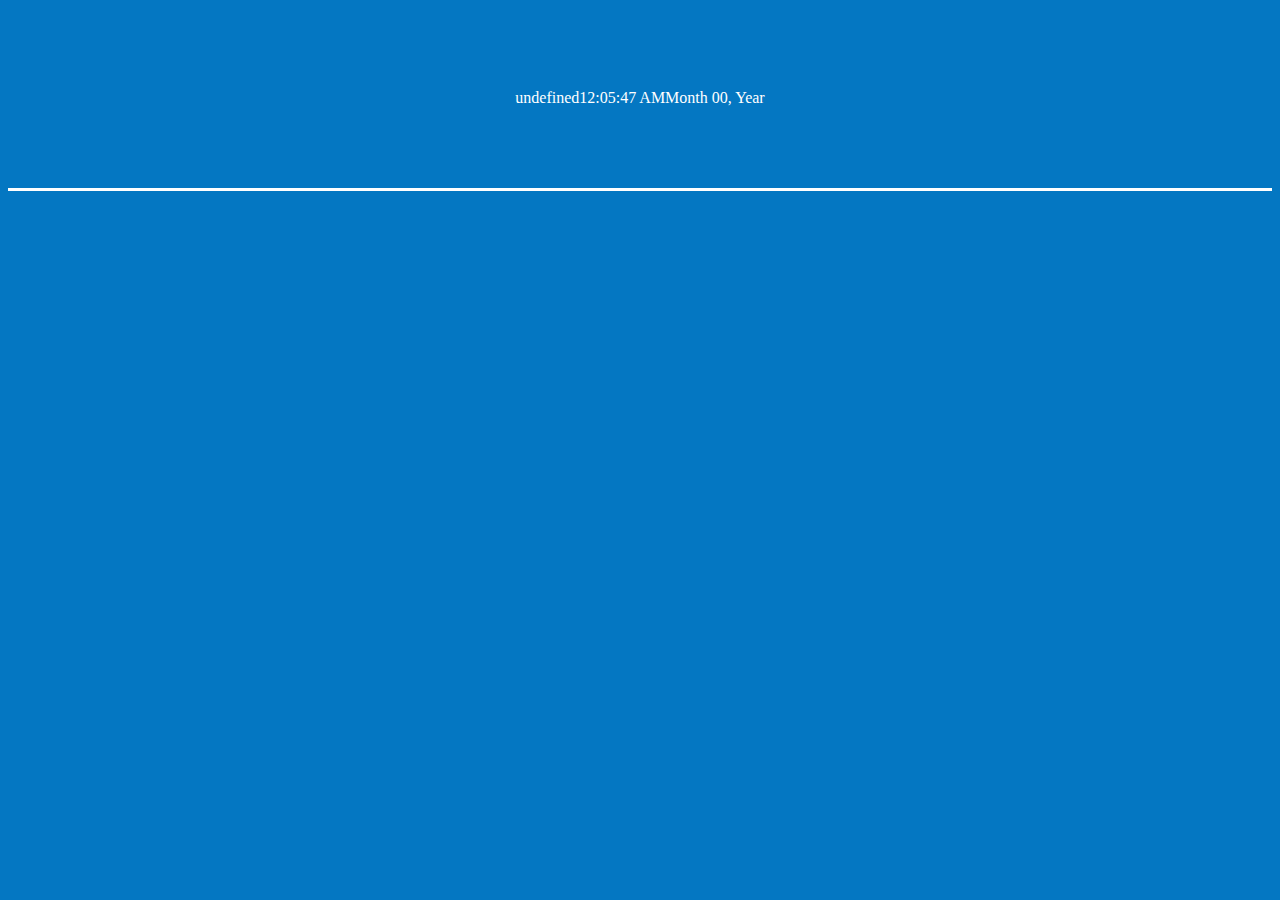
<file: Clock/index.html>
<!DOCTYPE html>
<html lang="en">
<head>
    <meta charset="UTF-8">
    <meta http-equiv="X-UA-Compatible" content="IE=edge">
    <meta name="viewport" content="width=device-width, initial-scale=1.0">
    <link rel="stylesheet" href="clock.css">
    <script src="clock.js"></script> 
    <title>clock</title>
</head>
<body>
    <div class="greeting">
        <div id="greeting"></div>
        <div id="time">12:00:00 PM</div>
        <div class="date">
            <span id="month"></span>Month</span>
            <span id="daynum">00</span>,
            <span id="year">Year</span>
          </div>
    </div>
    <script>
        setInterval(()=>{
            const time=document.querySelector("#time");
            var date=new Date();
    var hour=date.getHours();
    var min=date.getMinutes();
    var sec=date.getSeconds();
    var midday="AM";
    if(hour>12){
        midday="PM"
        hour=hour-12;
    }
    if (hour<10){
        hour="0"+hour
    }
    if (min<10){
        min="0"+min
    }
    if (sec<10){
        sec="0"+sec
    }
    time.textContent=hour+":"+min+":"+sec+" "+midday;

    if(hour<12){
        var greeting="Good Morning";
    }
    else if(hour>=12 && hour<=5){
        var greeting="Good Afternoon";
    }
    else if(hour>=5 && hour<=9){
        var greeting="Good Evening";
    }
    else if (hour>=9 && hour<=6){
        var greeting="Good Night";
    }
    document.getElementById("greeting").innerHTML=greeting;

        });

        setInterval(()=>{
            const date=document.querySelector("#month");
    mo = now.getMonth(),
    dnum = now.getDate(),
    yr = now.getFullYear()
    date.textContent=mo+" "+dnum+" "+yr;
        });
    </script>
</body>
</html>
</file>
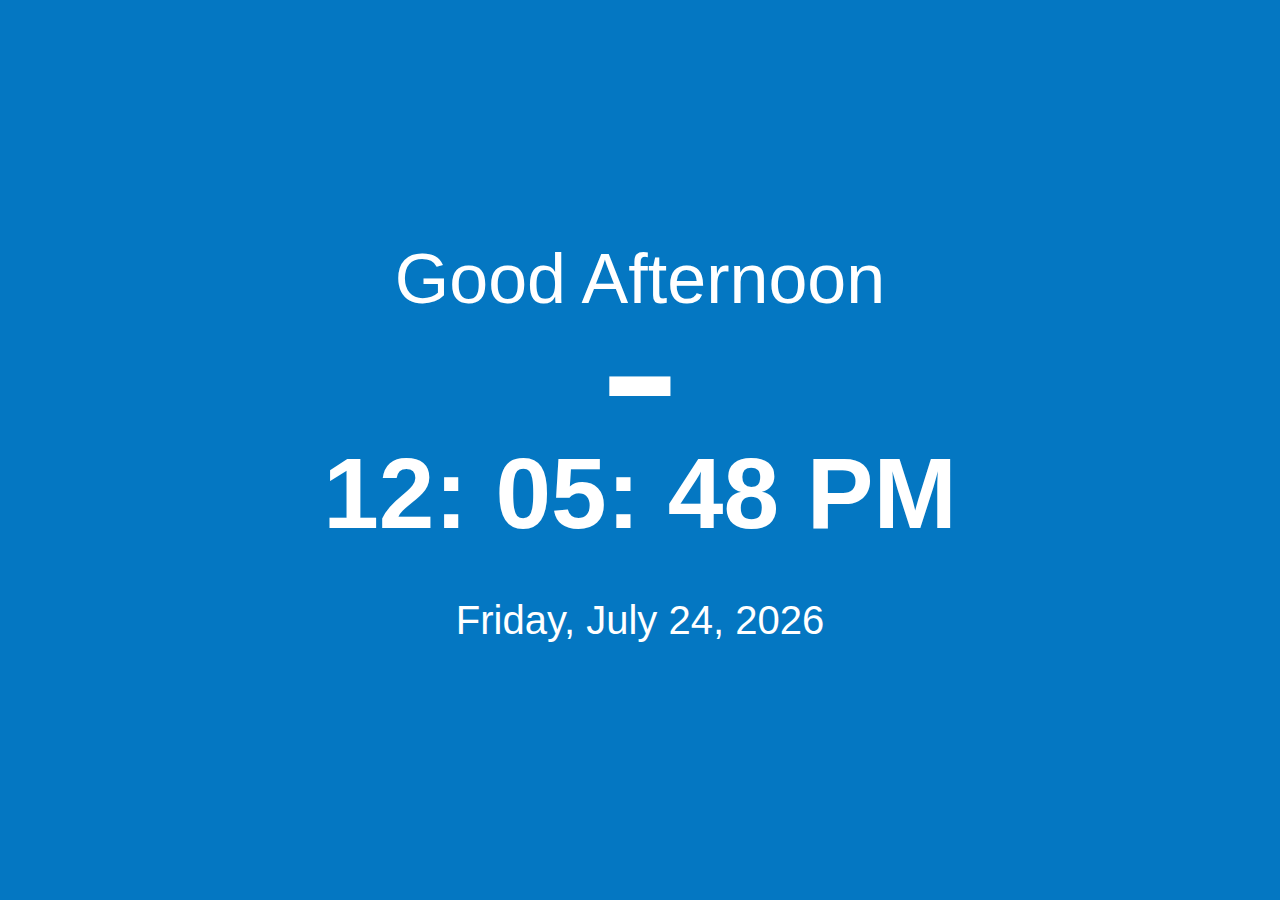
<file: cl.html>
<!DOCTYPE html>
<html lang="en">
<head>
    <meta charset="UTF-8">
    <meta http-equiv="X-UA-Compatible" content="IE=edge">
    <meta name="viewport" content="width=device-width, initial-scale=1.0">
    <link rel="stylesheet" href="cl.css">
    <script src="cl.js"></script>
        <title>Document</title>
</head>
<body>
    <!DOCTYPE html>
    <html lang="en" dir="ltr">
      <head>
        <meta charset="utf-8">
        <title>Digital Clock With Date</title>
        <link rel="stylesheet" href="style.css">
      </head>
      <body onload="initClock()">
    
       
        <div class="datetime">
          <div class="greeting">
          <div id="greeting"></div>
          </div>
          <div class="time">
            <span id="hour">00</span>:
            <span id="minutes">00</span>:
            <span id="seconds">00</span>
            <span id="period">AM</span>
          </div>
          <div class="date">
            <span id="dayname">Day</span>,
            <span id="month">Month</span>
            <span id="daynum">00</span>,
            <span id="year">Year</span>
          </div>
        </div>

</body>
</html>
</file>
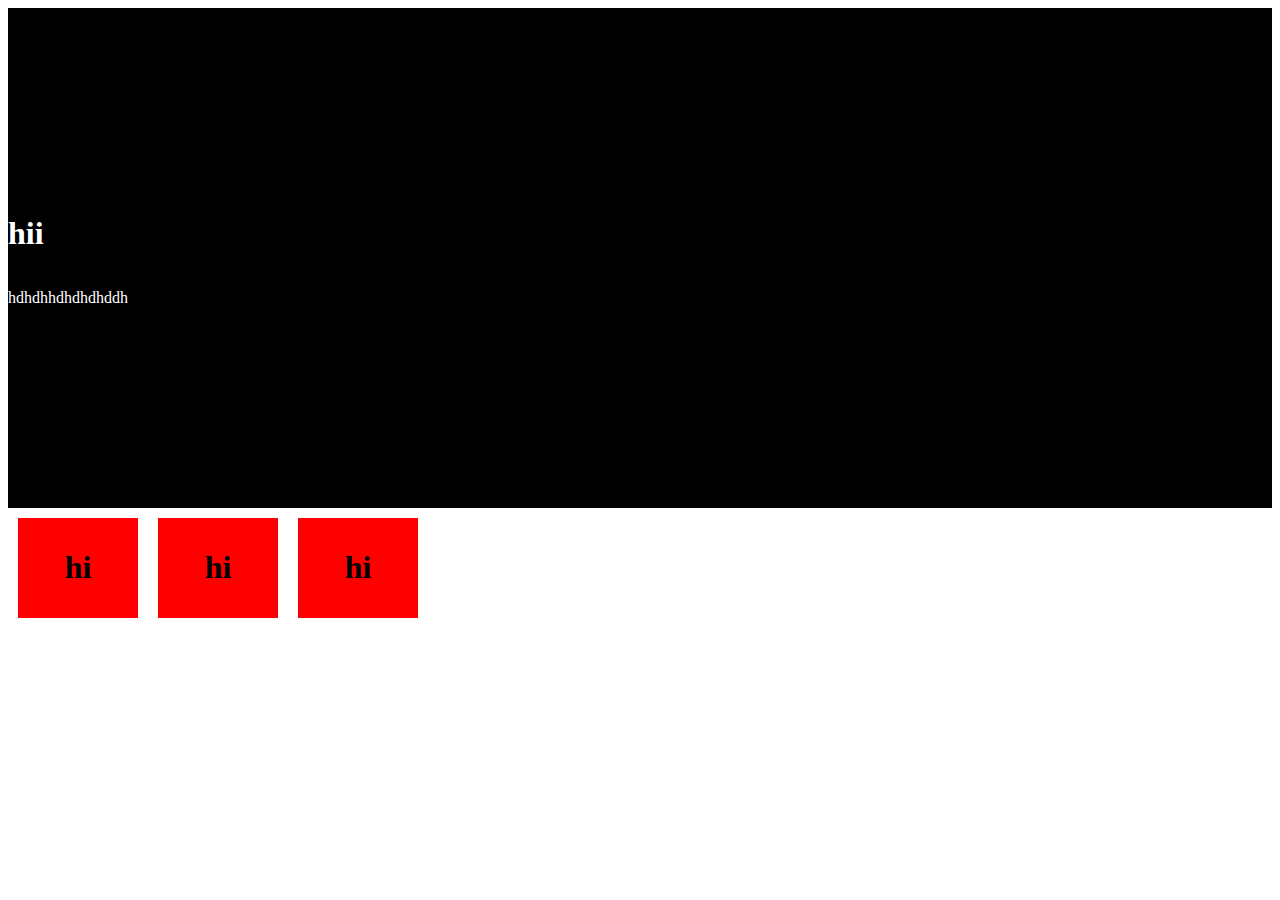
<file: Flexbox/f.html>
<!DOCTYPE html>
<html lang="en">
<head>
    <meta charset="UTF-8">
    <meta http-equiv="X-UA-Compatible" content="IE=edge">
    <meta name="viewport" content="width=<device-width>, initial-scale=1.0">
    <title>Document</title>
    <style>
        .flex-container{
            display: flex;
        }
        .flexs{
            background-color: red;
            width:100px;
            margin:10px;
            justify-items: center;
            padding:10px;

        }
        header{
            background-color: black;
            color:white;
           
        }
        .con{
            display: flex;
            flex-direction: column;
            height:500px;
            justify-content: center;
            /* align-items: center; */
           

        }

    </style>
</head>
<body>
    <header>
        <div class="con">
        <h1>hii</h1>
        <p>hdhdhhdhdhdhddh</p>
        </div>
    </header>
    <div class="flex-container">
        <div class="flexs">
            <h1>hi</h1>
        </div>
        <div class="flexs">
            <h1>hi</h1>
        </div>
        <div class="flexs">
            <h1>hi</h1>
        </div>
    </div>
</body>
</html>
</file>
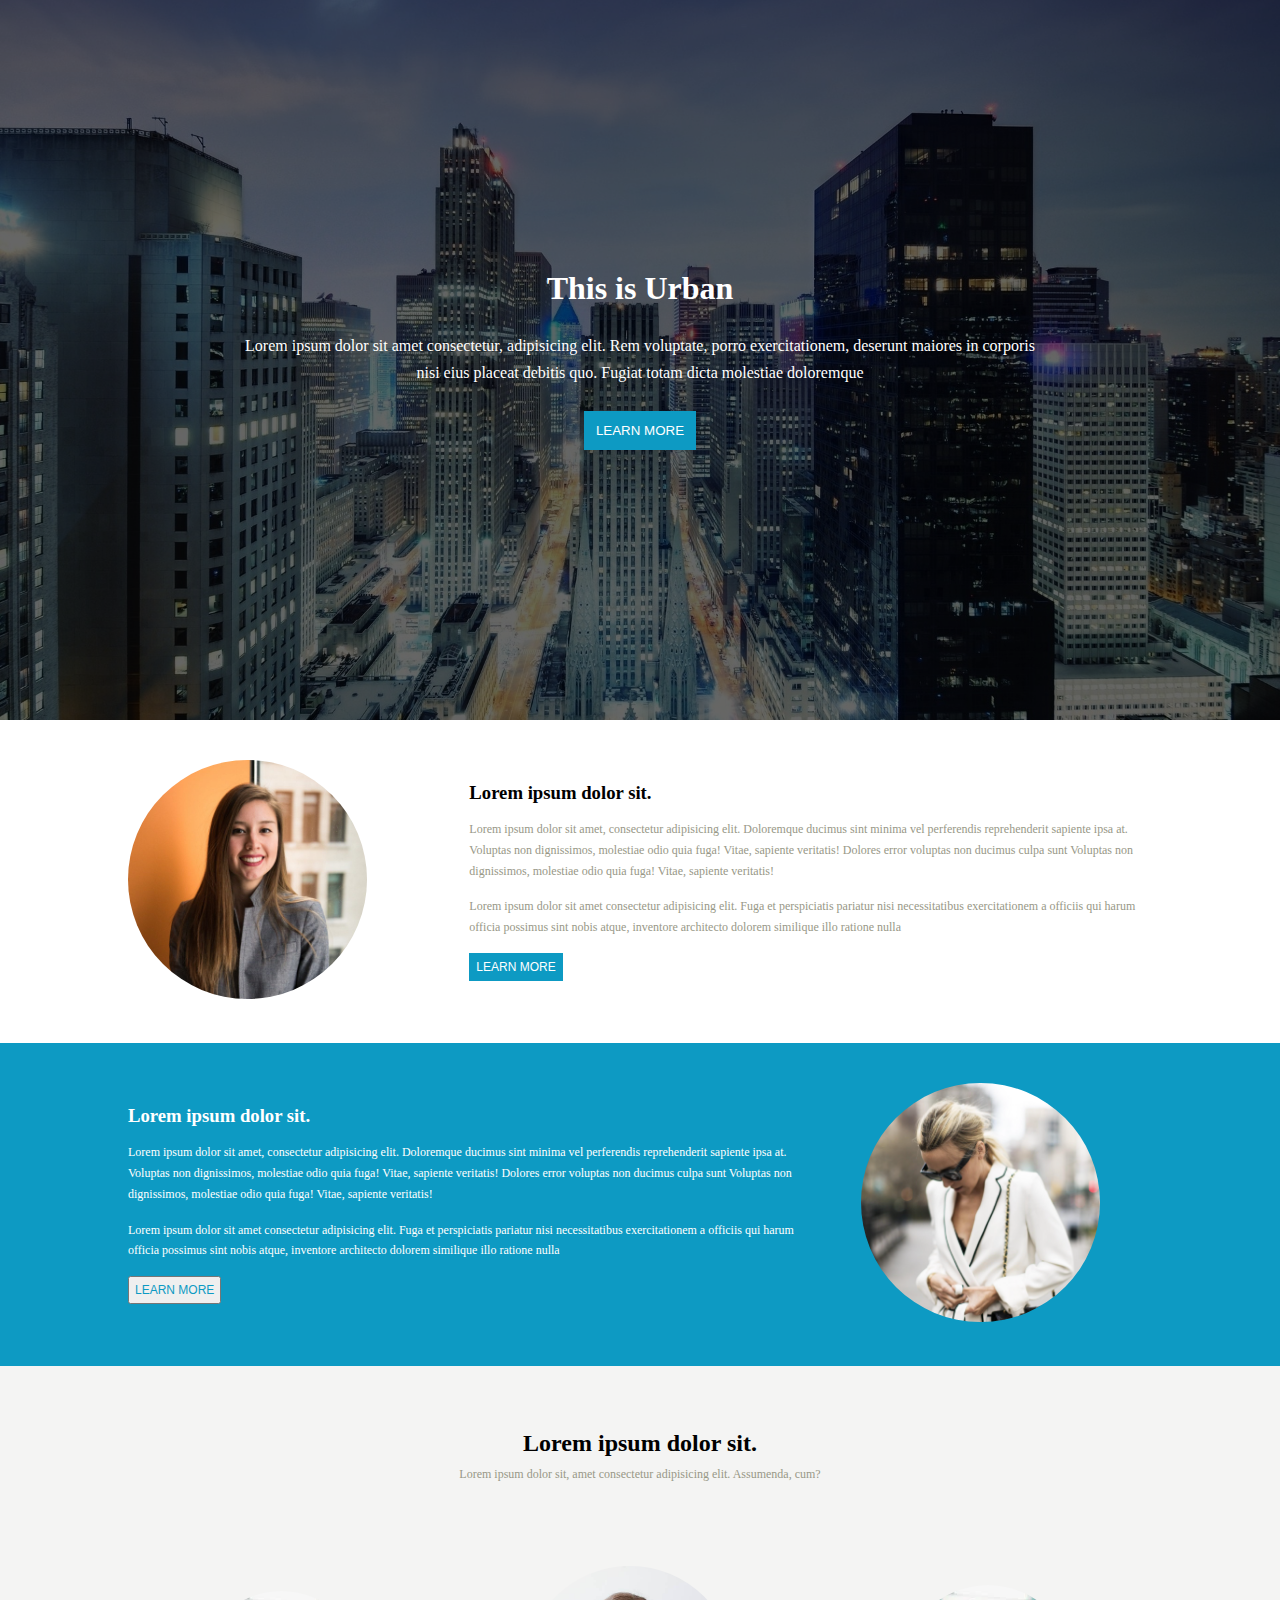
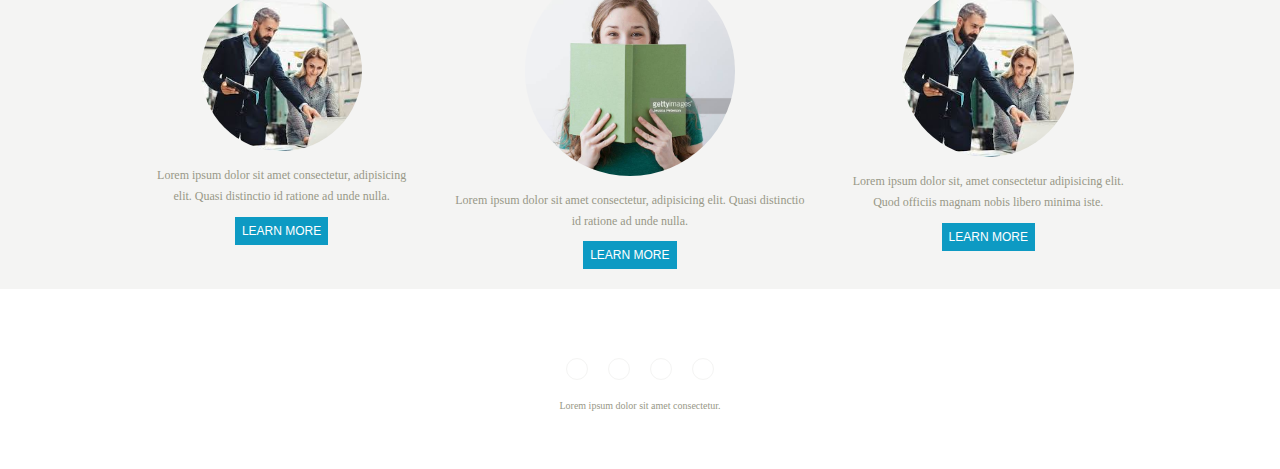
<file: Flexbox/flex.html>
<!DOCTYPE html>
<html lang="en">
<head>
    <meta charset="UTF-8">
    <meta http-equiv="X-UA-Compatible" content="IE=edge">
    <meta name="viewport" content="width=device-width, initial-scale=1.0">
    <link rel="stylesheet" href="https://use.fontawesome.com/releases/v5.8.2/css/all.css" integrity="sha384-oS3vJWv+0UjzBfQzYUhtDYW+Pj2yciDJxpsK1OYPAYjqT085Qq/1cq5FLXAZQ7Ay" crossorigin="anonymous">
    <link rel="stylesheet" media="screen and (max-width:1024px)" href="mobile1.css">
    <link rel="stylesheet" href="flex.css">
    <title>Flex Exercise</title>
</head>
<body>
    <header>
        <div class="wrapper-container">
        <div class="main-container">
            <h1>This is Urban</h1>
            <p>Lorem ipsum dolor sit amet consectetur, adipisicing elit. Rem voluptate, porro exercitationem, deserunt maiores in corporis nisi eius placeat debitis quo. Fugiat totam dicta molestiae doloremque</p>
            <button class="btn1" type="button">LEARN MORE</button>
        </div>
        </div>
    </header>
    <div class="wrapper-container">
    <div class="flex-columns">
            <div class="column-1">
                <img src="flex2.jpg" alt="">
            </div>
            <div class="column-2">
                <h3>Lorem ipsum dolor sit.</h3>
                <p>Lorem ipsum dolor sit amet, consectetur adipisicing elit. Doloremque ducimus sint minima vel perferendis reprehenderit sapiente ipsa at. Voluptas non dignissimos, molestiae odio quia fuga! Vitae, sapiente veritatis! Dolores error voluptas non ducimus culpa sunt Voluptas non dignissimos, molestiae odio quia fuga! Vitae, sapiente veritatis!</p>
                <p>Lorem ipsum dolor sit amet consectetur adipisicing elit. Fuga et perspiciatis pariatur nisi necessitatibus exercitationem a officiis qui harum officia possimus sint nobis atque, inventore architecto dolorem similique illo ratione nulla</p>
                <button class="btn3" type="button">LEARN MORE</button>
            </div>
        </div>
    </div>
    <section class="primary-container">
    <div class="wrapper-container">
        <div class="flex-columns-2">
            <div class="column-2 content">
                <h3>Lorem ipsum dolor sit.</h3>
                <p>Lorem ipsum dolor sit amet, consectetur adipisicing elit. Doloremque ducimus sint minima vel perferendis reprehenderit sapiente ipsa at. Voluptas non dignissimos, molestiae odio quia fuga! Vitae, sapiente veritatis! Dolores error voluptas non ducimus culpa sunt  Voluptas non dignissimos, molestiae odio quia fuga! Vitae, sapiente veritatis!</p>
                <p>Lorem ipsum dolor sit amet consectetur adipisicing elit. Fuga et perspiciatis pariatur nisi necessitatibus exercitationem a officiis qui harum officia possimus sint nobis atque, inventore architecto dolorem similique illo ratione nulla</p>
                <button class="btn2" type="button">LEARN MORE</button>
            </div>
                <div class="column-1 content">
                    <img src="flex1.png" alt="">
                </div>
            </div>
        </div>
        </section>
        <main>
        <div class="wrapper-container">
            <div class="main-container-2">
            <h2>
                Lorem ipsum dolor sit.
            </h2>
            <p>Lorem ipsum dolor sit, amet consectetur adipisicing elit. Assumenda, cum?</p>
        </div>
        <div class="flex-container ">
            <div class="item flex1">
                <img src="flex5.jpeg" alt="">
                <p>Lorem ipsum dolor sit amet consectetur, adipisicing elit. Quasi distinctio id ratione ad unde nulla.</p>
                <button class="btn3" type="button">LEARN MORE</button>
            </div>
            <div class="item flex2">
                <img src="flex3.jpg" alt="">
                <p>Lorem ipsum dolor sit amet consectetur, adipisicing elit. Quasi distinctio id ratione ad unde nulla.</p>
                <button class="btn3" type="button">LEARN MORE</button>
            </div>
            <div class="item flex3">
                <img src="flex5.jpeg" alt="">
                <p>Lorem ipsum dolor sit, amet consectetur adipisicing elit. Quod officiis magnam nobis libero minima iste.</p>
                <button class="btn3" type="button">LEARN MORE</button>
            </div>
        </div>
        </div>
        </main>
        <footer class="wrapper-container">
                <div class="main-container-2">
                    <div class="flex-container">
                        <div class="item1 flex1">
                            <i class="fab fa-twitter"></i>
                        </div>
                        <div class="item1 flex2">
                            <i class="fab fa-facebook-f"></i>
                        </div>
                        <div class="item1 flex3">
                            <i class="fab fa-instagram"></i>
                        </div>
                        <div class="item1 flex4">
                            <i class="fab fa-pinterest-p"></i>
                        </div>
                    </div>
                <p>Lorem ipsum dolor sit amet consectetur.</p>
            </div>
        </footer>

        
</body>
</html>
</file>
<file: Clock/clock.css>
body{
    font-family: Georgia, 'Times New Roman', Times, serif;
    background-color: #0477C2;
    color:#fff;
}
.clock{
    font-size: 56px;
    text-align: center;
    padding-top: 40px;
    padding-bottom: 40px;
}
.greeting{
    border-bottom:3px solid white ;
    /* padding-bottom: 5px; */
    align-items: center;
    text-align: center;
    justify-content: center;
    display: flex;
    height:20vh;
}
.class #time{
    color: #fff;
    font-size: 50px;
    font-weight: 600;
    letter-spacing: 1px;
}
</file>
<file: cl.css>
*{
    margin: 0;
    padding: 0;
  }
  
  body{
    height: 100vh;
    display: flex;
    justify-content: center;
    align-items: center;
    background: #0477C2;
  }
  
  .datetime{
    color: #fff;


  }
  .greeting::after{
    content: '-';
    display: block;
    margin-top: 60px;
    font-size: 250px;
    font-weight: 100;

  }
  .greeting{
    text-align: center;
    font-size: 70px;
    margin-bottom: 50px;
   
  }
  .time{
    margin:100px 0;
    font-size: 100px;
    font-weight: 600;

  }
  .date{
    font-size: 40px;
    text-align:center;
  }
</file>
<file: style.css>
*{
    margin:0;
    padding:0;
    box-sizing: border-box;
}
html,body{
    font-family: 'Segoe UI', Tahoma, Geneva, Verdana, sans-serif;
    line-height: 1.7em;
}
a{
    text-decoration: none;
    color: #fff;
}

h1,h2,h3{
    padding-bottom: 20px;
    padding-top:10px;
}

/* p{
    margin: 10px 0px;
} */
header{
    height: 100vh;
    width:100%;
    background-color: gray;
    background:  url(./img/showcase.jpg) no-repeat center center/cover;
}
.container{
    width:70%;
    margin:auto;
    text-align: center;
}
.main-nav{
    overflow:auto;
    color:#fff;
}
.main-nav h4{
    float:left;
    padding:20px;
    color:#fff;
}
.main-nav ul{
    float: right;
    list-style-type:none;
}
.main-nav ul li{
    float:left;
}
.main-nav ul li a{
    color:#fff;
    display: block;
    padding:20px;
}
.main-nav ul li a:hover,.main-nav ul li a.current{
    color:#f7c08a;
}
.burger div{
    width: 25px;
    height: 3px;
    background-color: #fff;
    margin:5px;
}
.welcome-page{
    text-align: center;
    width:100%;
}
h1{
    margin-bottom: 30px;;
}
.showcase-content{
    width:30%;
    color:#fff;
    position: relative;
    text-align: center;
    margin:auto;
    padding-top: 170px;
}
.showcase-content i{
    font-size: 25px;
    color: #57c789;
}
.showcase-content p{
    font-size: 10px;
}
.left{
    float:left;
    display:block;
    padding-right:65px;
    border-right: 1px solid white;
}
.right{
    float:right;
    
}
.clr{
    clear:both;
}
.btn-started{
    border:2px solid ;
    background-color: transparent;
    padding:7px 30px;
    border-radius: 50px;
    font-size: 10px;
    margin-top:50px;
    text-align:center;
    color: #57c789;
    letter-spacing: 2px;;
    
}
.btn-started:hover{
    background-color:#57c789 ;
    color: white;
}
.info-left{
    width:45%;
    margin:50px;
}
.info-right{
    width: 45%;
    margin:50px;
}

.info-left img ,.info-right img{
    margin:auto;
    width:30%;
    display: block;
    border-radius: 50%;
}
.flex-container{
    margin-top:30px;
    display:flex;
    justify-content: space-around;
    width:100%;

}
.flex-container p{
    font-size: 13px;
    color:#989887;
    line-height: 1.4em;
}
.flex-container button{
    margin-top:20px;
    /* padding-top:10px 30px; */
}
.flex-container h3{
    font-weight: normal;
    font-size: 22px;
}
.burger{
    display:none;
    cursor: pointer;
}
.cross{
    display: none;
    cursor: pointer;
}
</file>
<file: Flexbox/mobile1.css>
body{
    overflow-x: hidden;
}
header{
    height: 100%;
}
/* .flex-columns {
    flex-direction: column;
    text-align: center;
    margin:auto;
    width: 100%;
} */
.flex-columns .column-1,.column-2{
    flex: 100%;
    max-width: 100%;
}

.column-1 img{
    text-align: center;
    width: 30%;
    margin-bottom: 20px;
}
.primary-container img {
    margin-left: 0px!important;
    margin-top:10px;
}
.primary-container .content img{
    margin-top:-50px!important;
    margin-bottom: -10px;
}
.column-1{
    width: 100%;
    text-align: center;
}
.column-2{
    width: 100%;
    text-align: center;
}
.flex-columns-2 .column-1,.column-2{
    flex: 100%;
    max-width: 100%;
}
main .flex-container{
    flex-direction: column;
    width: 100%;
}
main .flex-container img{
    width:50%;
}
</file>
<file: Flexbox/flex.css>
*{
    margin:0;
    padding:0;
    box-sizing: border-box;
}
body{
    max-width: 1440px;
    margin: auto;
}
.wrapper-container{
    width:80%;
    margin:auto;
}
.main-container{
    display:flex;
    flex-direction: column;
    align-items: center;
    justify-content: center;
    height: 80vh;
    text-align: center;
    padding: 10px;
    color:#fff;
}

header{
    height:80vh;
    width: 100%;
    background: url('./building.jpg') no-repeat center center/cover;
    position:relative;
}
.main-container p{
    max-width: 80%;
    margin:25px 0px;
    line-height: 1.7rem;
    
}
.btn1{
    border: 2px solid   #0D9AC3;
    padding: 10px;
    background-color:  #0D9AC3;
    color:#fff;
    cursor: pointer;
}
.btn1:hover{
    border: 2px solid   #0D9AC3;
    color:#0D9AC3;
    background-color:transparent;
}
header::before{
    content: '';
    position: absolute;
    top:0;
    left:0;
    width:100%;
    height: 80vh;
    background-color:rgba(0,0,0,0.6);

}
header *{
    z-index: 3;
}
.flex-columns {
    /* padding: 20px 0px; */
    display:flex;
    width: 100%;
    height:100%;
    margin:40px 0px;
    align-items: center;
    flex-wrap: wrap;
    justify-content: space-between;
}
.column-1{
    flex: 1;
}
.column-2{
    flex:2;
}
.column-1 img{
    border-radius:50%;
    width:70%;
}
.flex-columns p{
    margin: 15px 0px;
    color: #989887;
    font-size: 12px;
    line-height: 1.3rem;

}
.primary-container{
    background-color: #0D9AC3;

    
}
.primary-container .content{
    margin:40px 0px;
}
.flex-columns-2 {
    /* padding: 30px 0px; */
    display:flex;
    align-items: center;
    width: 100%;
    height:100%;
    flex-wrap: wrap;
    justify-content: space-between;
}

.flex-columns-2 p{
    margin: 15px 0px;
    color:#fff;
    font-size: 12px;
    line-height: 1.3rem;
}
.flex-columns-2 h3{
    color:#fff;
}
.btn2{
    color:#0D9AC3;
    padding: 5px;
    font-size: 12px;
    cursor: pointer;
}

.primary-container img{
    margin-left:50px;
}
.main-container-2{
    display:flex;
    flex-direction: column;
    align-items: center;
    justify-content: center;
    height: 20vh;
    text-align: center;
    padding: 10px;
}
.flex-container{
    display: flex;
    justify-content: space-between;
    text-align: center;
    align-items: center;
}
.item{
    padding:10px;
    margin:10px;
}
.flex-container img{
    border-radius:50%;
    width:60%;
}
.flex-container p{
    margin:10px 0;
    font-size: 12px;
    line-height: 1.3rem;
    color: #989887;
}
.btn3{
    border: 2px solid   #0D9AC3;
    padding: 5px;
    background-color:  #0D9AC3;
    color:#fff;
    cursor: pointer;
    font-size: 12px;
}
.btn3:hover{
    border: 2px solid   #0D9AC3;
    color:#0D9AC3;
    background-color:transparent;
}
.main-container-2 p{
    margin-top:10px;
    font-size: 12px;
    color:#989887;
}
main{
    background-color:#F4F4F3;
}
footer .main-container-2 p{
    font-size: 10px;
}
.item1{
    border: 0.5px solid #f4f4f3;
    border-radius: 50%;
    padding:1rem;
    color:#989887;
    padding:10px;
    margin:10px;
}
</file>
